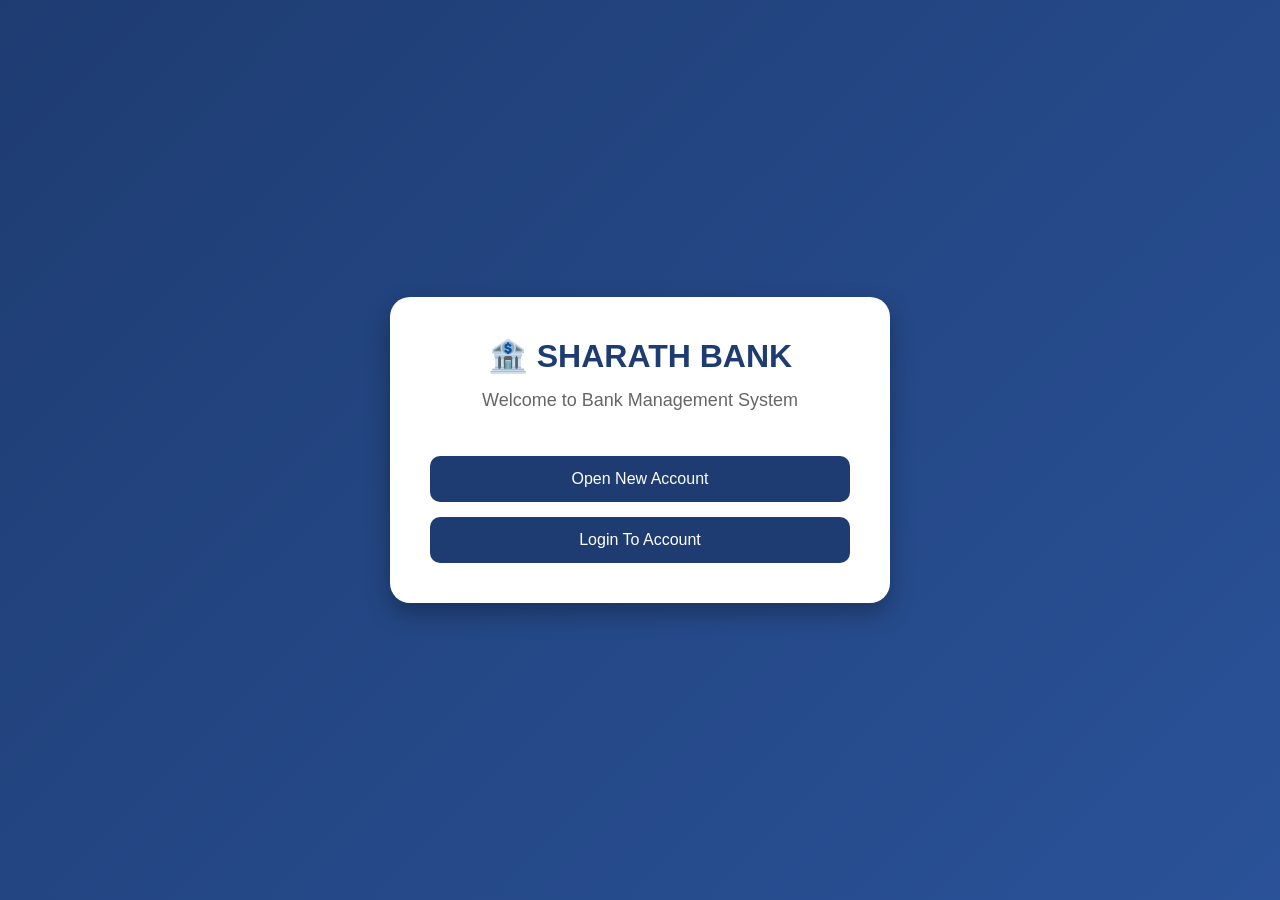
<file: Main/index.html>
<!DOCTYPE html>
<html>
<head>
    <title>Bank Management System</title>
    <link rel="stylesheet" href="index.css">
</head>
<body>

    <div class="container">

        <h1>🏦 SHARATH BANK</h1>

        <p>Welcome to Bank Management System</p>

        <button onclick="window.location.href='../New Customer/accountOpen.html'">
            Open New Account
        </button>

        <button onclick="window.location.href='../Customer Login/login.html'">
            Login To Account
        </button>

    </div>

</body>
</html>
</file>
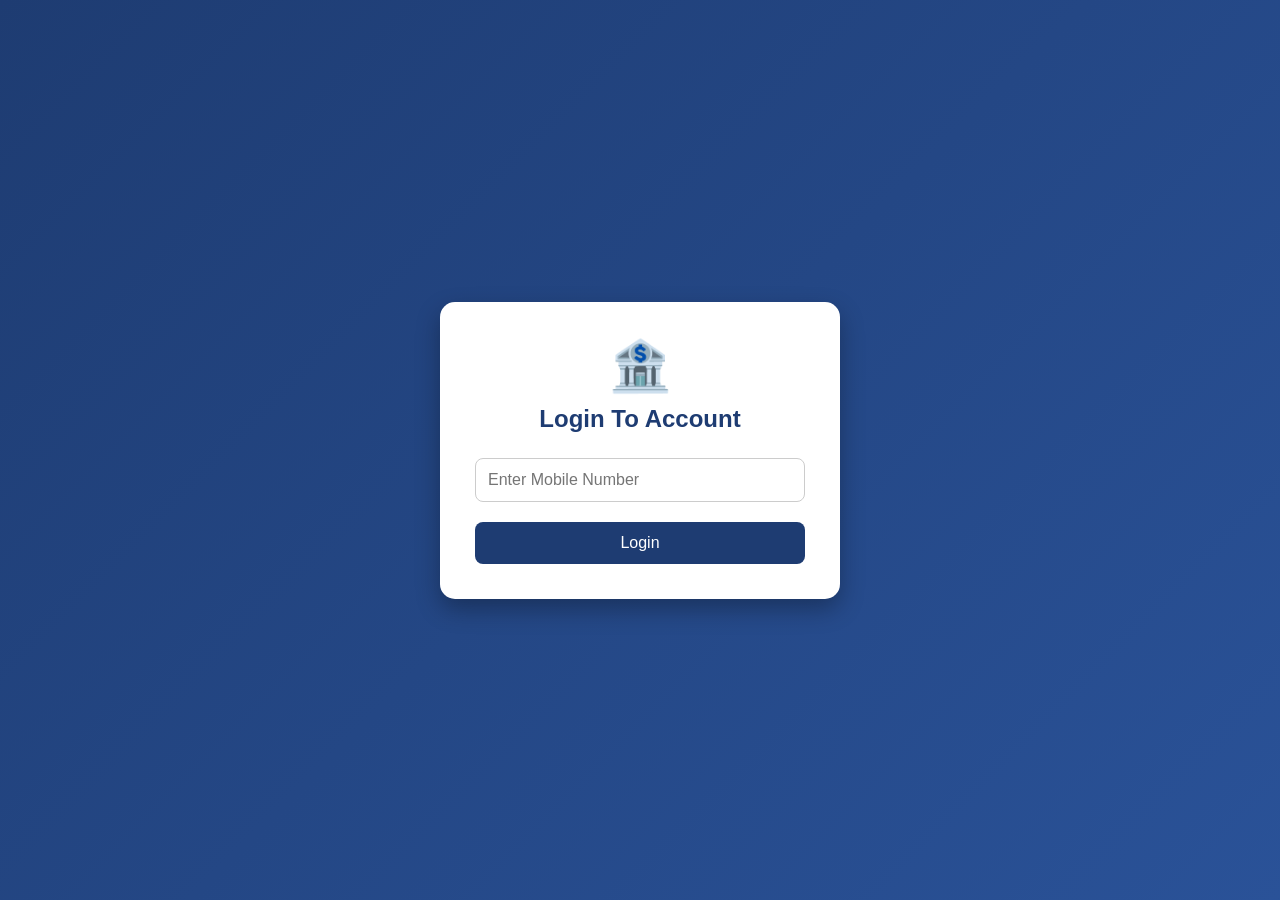
<file: Customer Login/login.html>
<!DOCTYPE html>
<html>
<head>
    <title>Login</title>
    <link rel="stylesheet" href="login.css">
</head>
<body>

    <div class="container">

        <div class="bank-icon">🏦</div>

        <h2>Login To Account</h2>

        <input
            type="text"
            id="loginUserNum"
            placeholder="Enter Mobile Number">

        <button onclick="login()">
            Login
        </button>

    </div>

    <script src="login.js"></script>

</body>
</html>
</file>
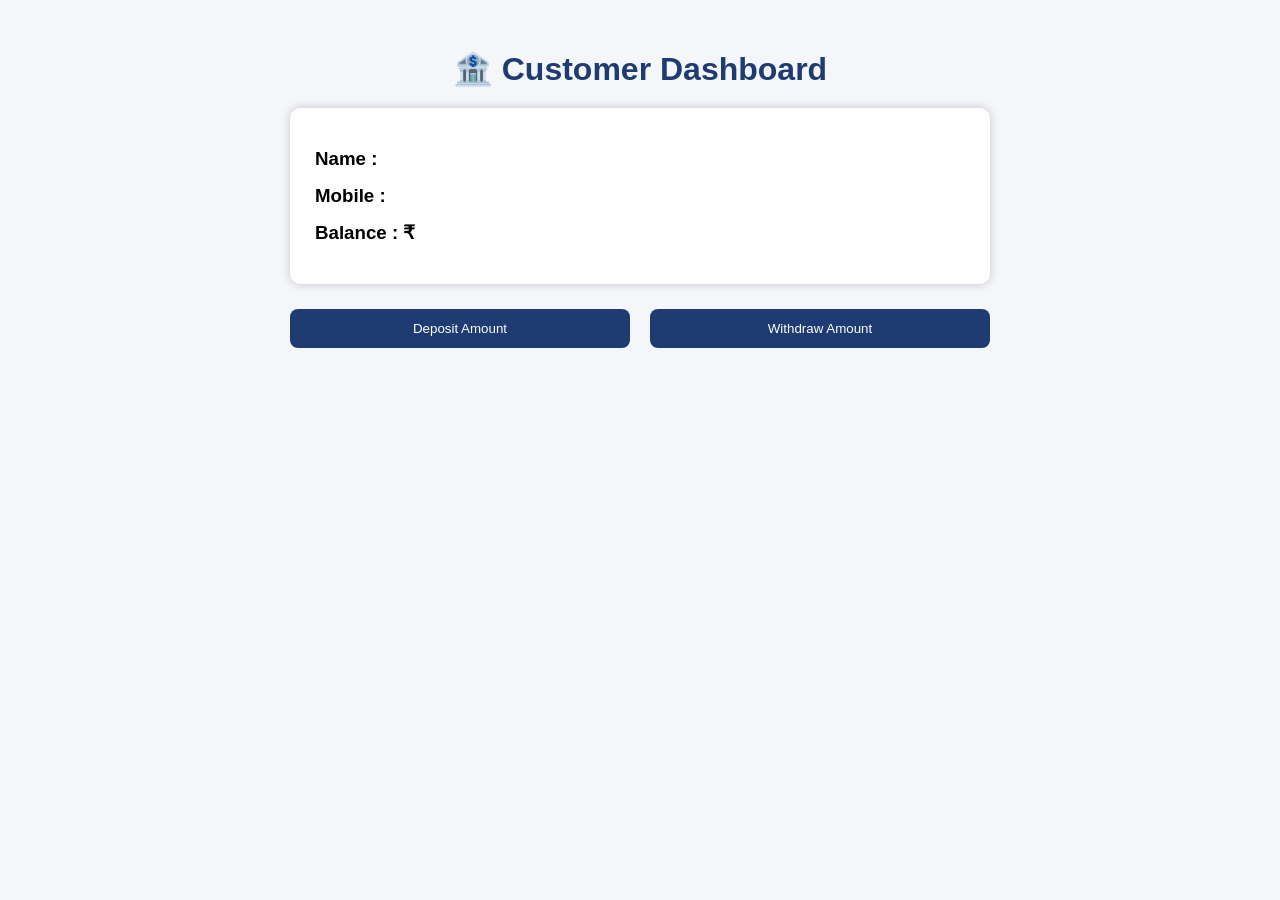
<file: Dashboard/dashboard.html>
<!DOCTYPE html>
<html>
<head>
    <title>Dashboard</title>
    <link rel="stylesheet" href="dashboard.css">
</head>
<body>

<div class="container">

    <h1>🏦 Customer Dashboard</h1>

    <div class="card">
        <h3>Name : <span id="customerName"></span></h3>
        <h3>Mobile : <span id="customerMobile"></span></h3>
        <h3>Balance : ₹<span id="customerBalance"></span></h3>
    </div>

    <div class="actions">
        <button onclick="deposit()">Deposit Amount</button>
        <button onclick="withdraw()">Withdraw Amount</button>
    </div>

</div>

<script src="dashboard.js"></script>
<script src="deposit.js"></script>
<script src="withdraw.js"></script>

</body>
</html>
</file>
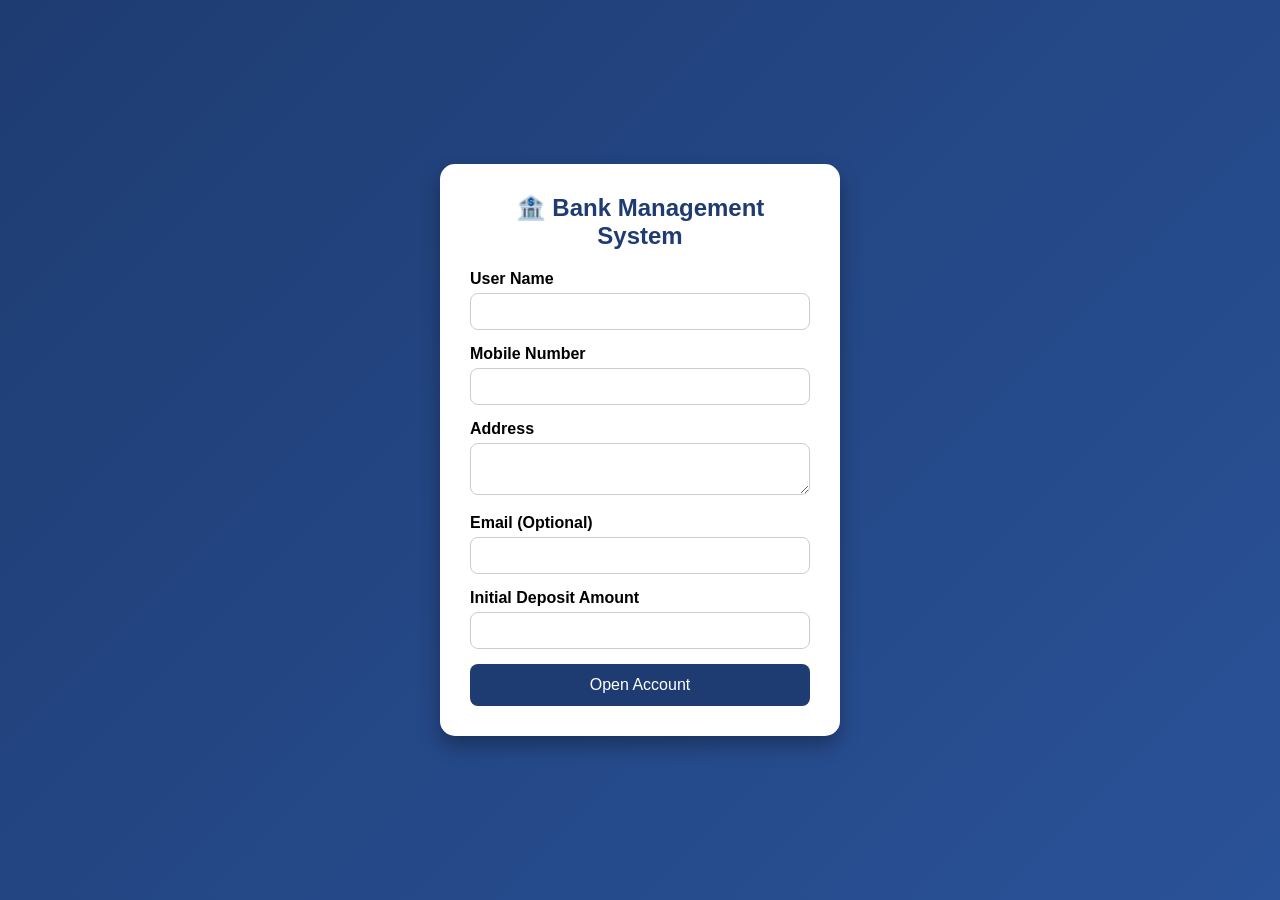
<file: New Customer/accountOpen.html>
<!DOCTYPE html>
<html>

<head>
    <title>Bank Management System</title>
    <link rel="stylesheet" href="accountOpen.css">
</head>

<body>

    <div class="container">
        <h2>🏦 Bank Management System</h2>

        <form id="bankForm">
            <div class="input-group">
                <label>User Name</label>
                <input type="text" id="name" required>
            </div>

            <div class="input-group">
                <label>Mobile Number</label>
                <input type="tel" id="mobile" required>
            </div>

            <div class="input-group">
                <label>Address</label>
                <textarea id="address" required></textarea>
            </div>

            <div class="input-group">
                <label>Email (Optional)</label>
                <input type="email" id="email">
            </div>

            <div class="input-group">
                <label>Initial Deposit Amount</label>
                <input type="number" id="deposit" required>
            </div>

            <button type="submit">Open Account</button>
        </form>
    </div>

    <script src="accountOpen.js"></script>

</body>

</html>
</file>
<file: Main/index.css>
*{
    margin:0;
    padding:0;
    box-sizing:border-box;
    font-family:Arial, sans-serif;
}

body{
    height:100vh;
    display:flex;
    justify-content:center;
    align-items:center;
    background:linear-gradient(135deg,#1e3c72,#2a5298);
}

.container{
    width:500px;
    background:white;
    padding:40px;
    border-radius:20px;
    text-align:center;
    box-shadow:0 10px 25px rgba(0,0,0,0.3);
}

h1{
    color:#1e3c72;
    margin-bottom:15px;
}

p{
    color:#666;
    margin-bottom:30px;
    font-size:18px;
}

button{
    width:100%;
    padding:14px;
    margin-top:15px;
    border:none;
    border-radius:10px;
    font-size:16px;
    cursor:pointer;
    color:white;
    background:#1e3c72;
    transition:0.3s;
}

button:hover{
    background:#2a5298;
    transform:scale(1.03);
}
</file>
<file: Customer Login/login.css>
*{
    margin:0;
    padding:0;
    box-sizing:border-box;
    font-family:Arial, sans-serif;
}

body{
    height:100vh;
    display:flex;
    justify-content:center;
    align-items:center;
    background:linear-gradient(135deg,#1e3c72,#2a5298);
}

.container{
    width:400px;
    background:#fff;
    padding:35px;
    border-radius:15px;
    box-shadow:0 10px 25px rgba(0,0,0,0.3);
    text-align:center;
}

h2{
    color:#1e3c72;
    margin-bottom:25px;
}

input{
    width:100%;
    padding:12px;
    border:1px solid #ccc;
    border-radius:8px;
    font-size:16px;
    margin-bottom:20px;
    outline:none;
}

input:focus{
    border-color:#1e3c72;
}

button{
    width:100%;
    padding:12px;
    background:#1e3c72;
    color:white;
    border:none;
    border-radius:8px;
    font-size:16px;
    cursor:pointer;
    transition:0.3s;
}

button:hover{
    background:#2a5298;
    transform:scale(1.02);
}

.bank-icon{
    font-size:50px;
    margin-bottom:10px;
}
</file>
<file: Dashboard/dashboard.css>
*{
    margin:0;
    padding:0;
    box-sizing:border-box;
    font-family:Arial,sans-serif;
}

body{
    background:#f4f6f9;
}

.container{
    width:700px;
    margin:50px auto;
}

h1{
    text-align:center;
    color:#1e3c72;
    margin-bottom:20px;
}

.card{
    background:white;
    padding:25px;
    border-radius:10px;
    box-shadow:0 0 10px rgba(0,0,0,.2);
}

.card h3{
    margin:15px 0;
}

.actions{
    margin-top:25px;
    display:flex;
    gap:20px;
}

button{
    flex:1;
    padding:12px;
    border:none;
    border-radius:8px;
    background:#1e3c72;
    color:white;
    cursor:pointer;
}
</file>
<file: New Customer/accountOpen.css>
*{
    margin:0;
    padding:0;
    box-sizing:border-box;
    font-family:Arial, sans-serif;
}

body{
    background:linear-gradient(135deg,#1e3c72,#2a5298);
    height:100vh;
    display:flex;
    justify-content:center;
    align-items:center;
}

.container{
    background:white;
    width:400px;
    padding:30px;
    border-radius:15px;
    box-shadow:0 10px 20px rgba(0,0,0,0.3);
}

h2{
    text-align:center;
    color:#1e3c72;
    margin-bottom:20px;
}

.input-group{
    margin-bottom:15px;
}

label{
    display:block;
    margin-bottom:5px;
    font-weight:bold;
}

input,
textarea{
    width:100%;
    padding:10px;
    border:1px solid #ccc;
    border-radius:8px;
    outline:none;
}

input:focus,
textarea:focus{
    border-color:#2a5298;
}

button{
    width:100%;
    padding:12px;
    background:#1e3c72;
    color:white;
    border:none;
    border-radius:8px;
    cursor:pointer;
    font-size:16px;
}

button:hover{
    background:#2a5298;
}
</file>
